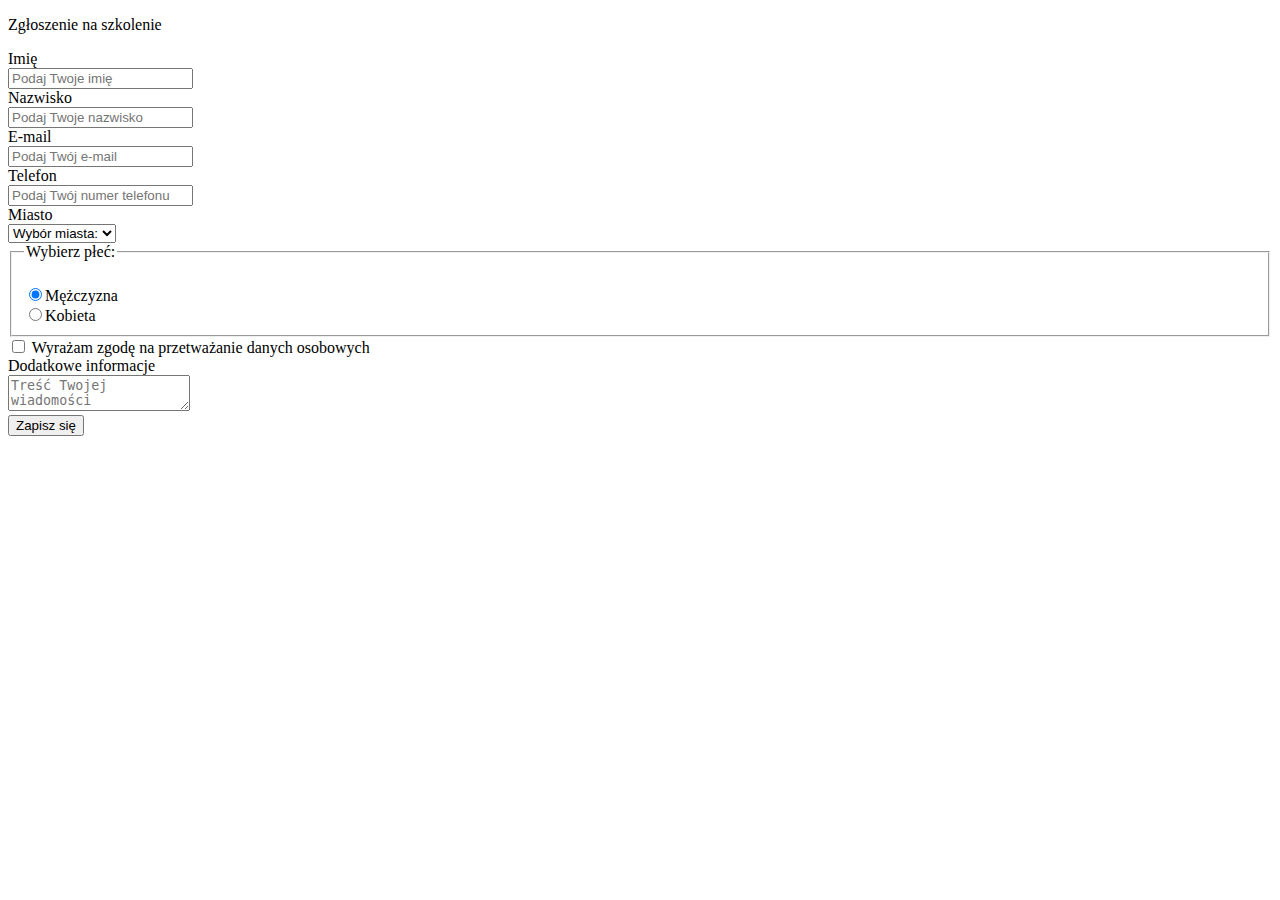
<file: 1-formularz-html5/index.html>
<!DOCTYPE html>
<html lang="en">

<head>
    <meta charset="UTF-8">
    <title>1-formularz-html5</title>
</head>

<body>
    <div id=formularz>
        <p>Zgłoszenie na szkolenie</p>
        <form method="POST" action="https://formspree.io/siragata@op.pl">
            <label for="imie">Imię</label><br>
            <input type="text" id="imie" placeholder="Podaj Twoje imię" required><br>

            <label for="nazwisko">Nazwisko</label><br>
            <input type="text" id="nazwisko" placeholder="Podaj Twoje nazwisko" required><br>

            <label for="email">E-mail</label><br>
            <input type="email" id="email" placeholder="Podaj Twój e-mail" required><br>

            <label for="telefon">Telefon</label><br>
            <input type="tel" id="telefon" placeholder="Podaj Twój numer telefonu" required><br>

            <label for="wojewodztwo">Miasto</label><br>
            <select name="wojewodztwo" id="wojewodztwo">
                <option value="" selected disabled hidden>Wybór miasta:</option>
                <option value="krakow">Kraków</option>
                <option value="warszawa">Warszawa</option>
                <option value="gdansk">Gdańsk</option>
            </select><br>

            <fieldset>
                <legend>Wybierz płeć:</legend><br>
                <input type="radio" name="plec" id="mezczyzn" value="mezczyzn" checked><label for="mezczyzn">Mężczyzna</label><br>
                <input type="radio" name="plec" id="kobieta" value="kobieta"><label for="kobieta">Kobieta</label><br>
            </fieldset>

            <input type="checkbox" id="dane" name="dane" value="dane" required>
            <label for="dane">Wyrażam zgodę na przetważanie danych osobowych</label><br>

            <label for="wiadomosc">Dodatkowe informacje</label><br>
            <textarea name="wiadomosc" id="wiadomosc" maxlength="1000" placeholder="Treść Twojej wiadomości"></textarea><br>

            <button type="submit">Zapisz się</button><br>
        </form>
    </div>
</body>

</html>
</file>
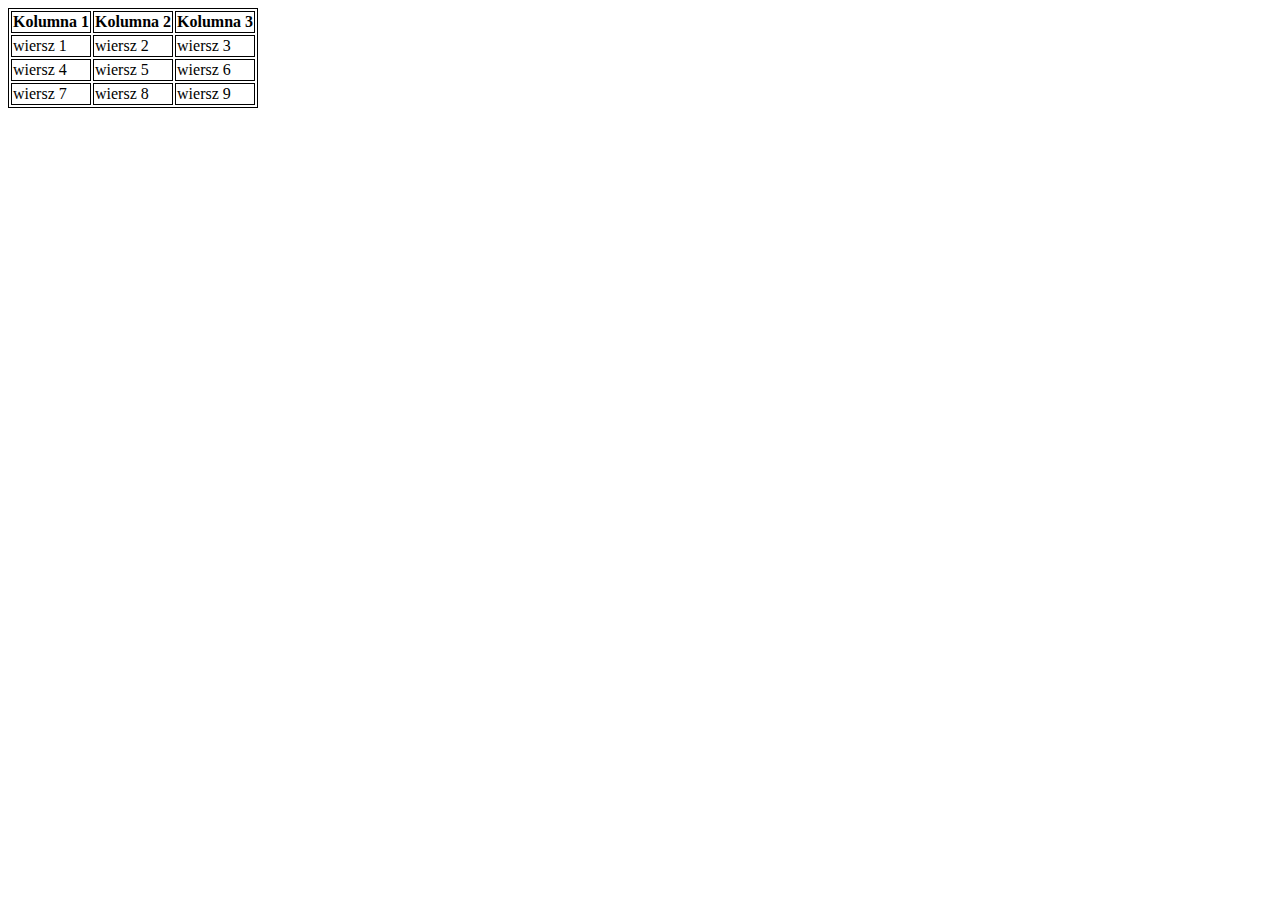
<file: 10-html-table/index.html>
<!DOCTYPE html>
<html lang="en">

<head>
    <meta charset="UTF-8">
    <title>Document</title>
    <style>
        table, 
        th,
        td {
            border: 1px solid black;
        }
    </style>
</head>

<body>
    <table>
        <tr>
            <th>Kolumna 1</th>
            <th>Kolumna 2</th>
            <th>Kolumna 3</th>
        </tr>
        <tr>
            <td>wiersz 1</td>
            <td>wiersz 2</td>
            <td>wiersz 3</td>
        </tr>
        <tr>
            <td>wiersz 4</td>
            <td>wiersz 5</td>
            <td>wiersz 6</td>
        </tr>
        <tr>
            <td>wiersz 7</td>
            <td>wiersz 8</td>
            <td>wiersz 9</td>
        </tr>
    </table>
</body>

</html>
</file>
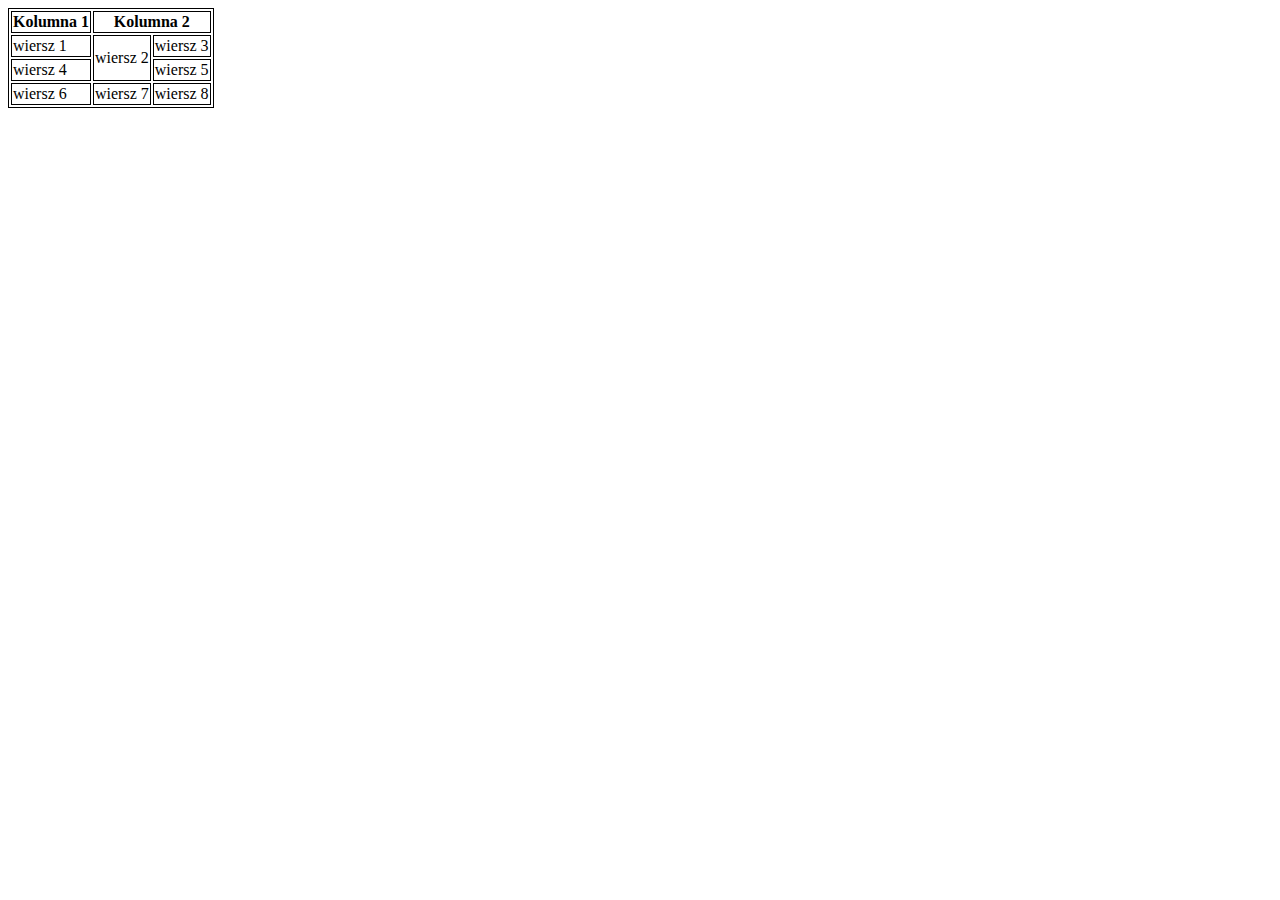
<file: 11-html-table2/index.html>
<!DOCTYPE html>
<html lang="en">

<head>
    <meta charset="UTF-8">
    <title>11-html-table2</title>
    <style>
        table, 
        th,
        td {
            border: 1px solid black;
        }
    </style>
</head>

<body>
    <table>
        <tr>
            <th>Kolumna 1</th>
            <th colspan="2">Kolumna 2</th>
        </tr>
        <tr>
            <td>wiersz 1</td>
            <td rowspan="2">wiersz 2</td>
            <td>wiersz 3</td>
        </tr>
        <tr>
            <td>wiersz 4</td>
            <td>wiersz 5</td>
        </tr>
        <tr>
            <td>wiersz 6</td>
            <td>wiersz 7</td>
            <td>wiersz 8</td>
        </tr>
    </table>
</body>

</html>
</file>
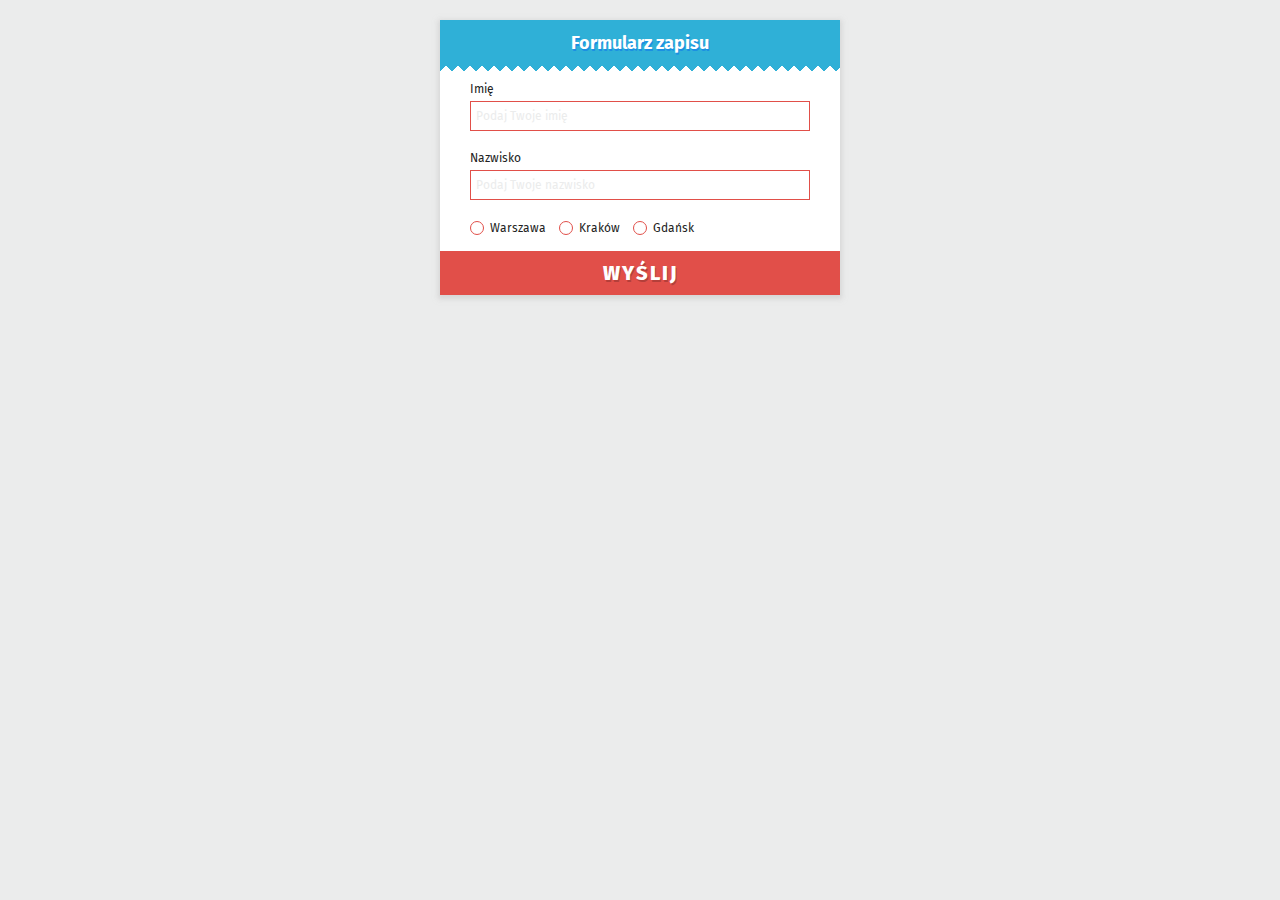
<file: 12-html-prosty-formularz/index.html>
<!DOCTYPE html>
<html lang="pl">
<head>
    <meta charset="UTF-8">
    <link href="https://fonts.googleapis.com/css?family=Fira+Sans" rel="stylesheet">
    <link rel="stylesheet" href="css/style.css">
    <title>12-html-prosty-formularz</title>
</head>
<body>
    <div id="formularz">
        <div class="zig-zag"><h1>Formularz zapisu</h1></div>
        <form method="POST" action="https://formspree.io/siragata@op.pl">
            <label for="imie">Imię</label><br>
            <input type="text" id="imie" name="imie" placeholder="Podaj Twoje imię"><br>
            
            <label for="nazwisko">Nazwisko</label><br>
            <input type="text" id="nazwisko" name="nazwisko" placeholder="Podaj Twoje nazwisko"><br>
            
            
<!-- Dodatkowe elementy nie objęte zadaniem "12-html-prosty-formularz" - START -->
            <input id="warszawa" type="radio" name="miasto" value="warszawa">  
            <label for="warszawa">Warszawa</label>  
            
            <input id="krakow" type="radio" name="miasto" value="krakow">  
            <label for="krakow">Kraków</label>  
            
            <input id="gdansk" type="radio" name="miasto" value="gdansk">  
            <label for="gdansk">Gdańsk</label>
<!-- Dodatkowe elementy nie objęte zadaniem "12-html-prosty-formularz" - END -->     
           
                         
            <button type="submit" >Wyślij</button>
        </form>
    </div>
</body>
</html>
</file>
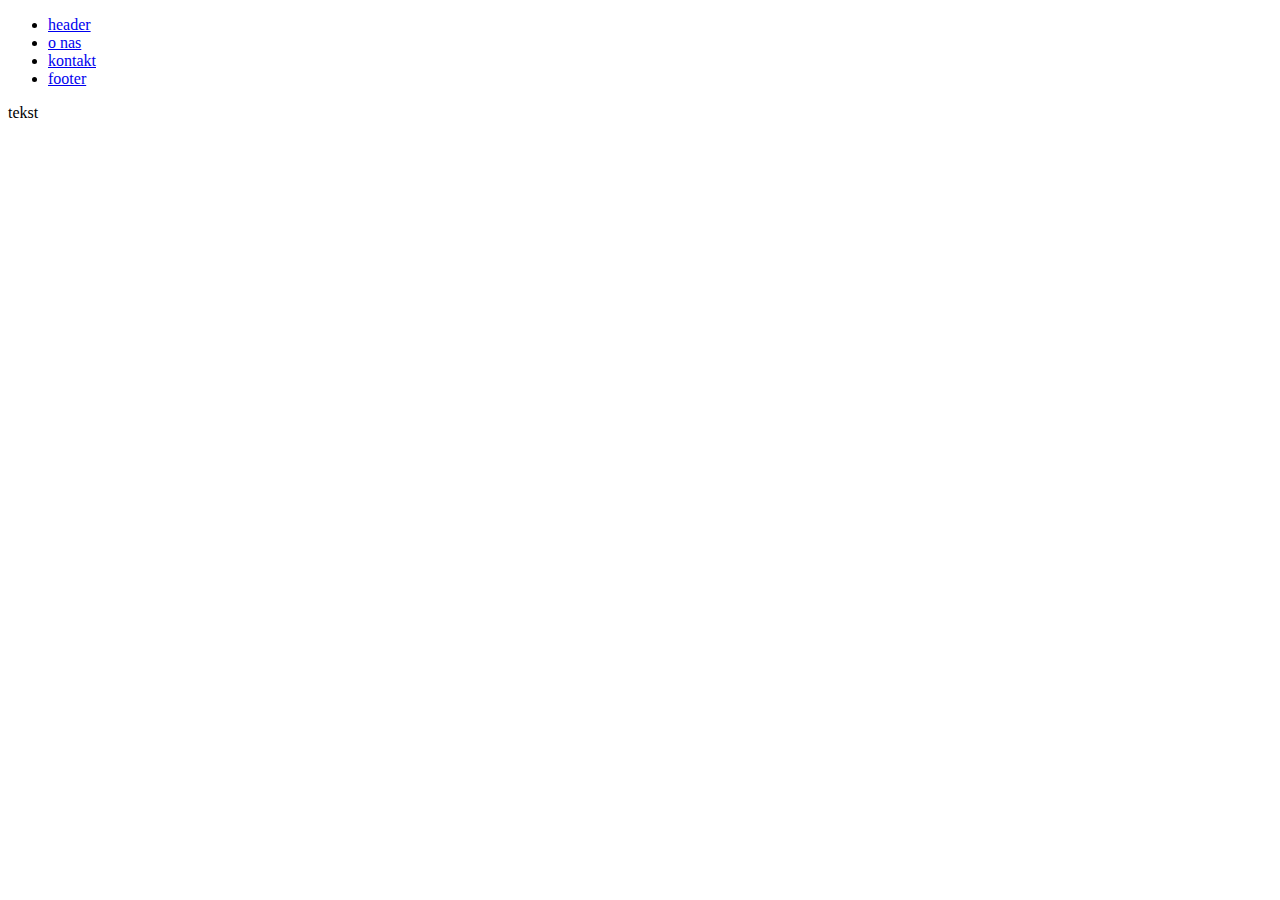
<file: 9-struktura-html5/index.html>
<!DOCTYPE html>
<html lang="pl">

<head>
    <meta charset="UTF-8">
    <title>9-struktura-html5</title>
</head>

<body>
    <nav>
        <ul>
            <li><a href="#main">header</a></li>
            <li><a href="#o-nas">o nas</a></li>
            <li><a href="#kontakt">kontakt</a></li>
            <li><a href="#footer">footer</a></li>
        </ul>
    </nav>
    <header id="main">
    </header>

    <section id="o-nas">
        <p>tekst</p>
    </section>

    <section id="kontakt">
    </section>

    <footer id="footer">
    </footer>


</body>

</html>
</file>
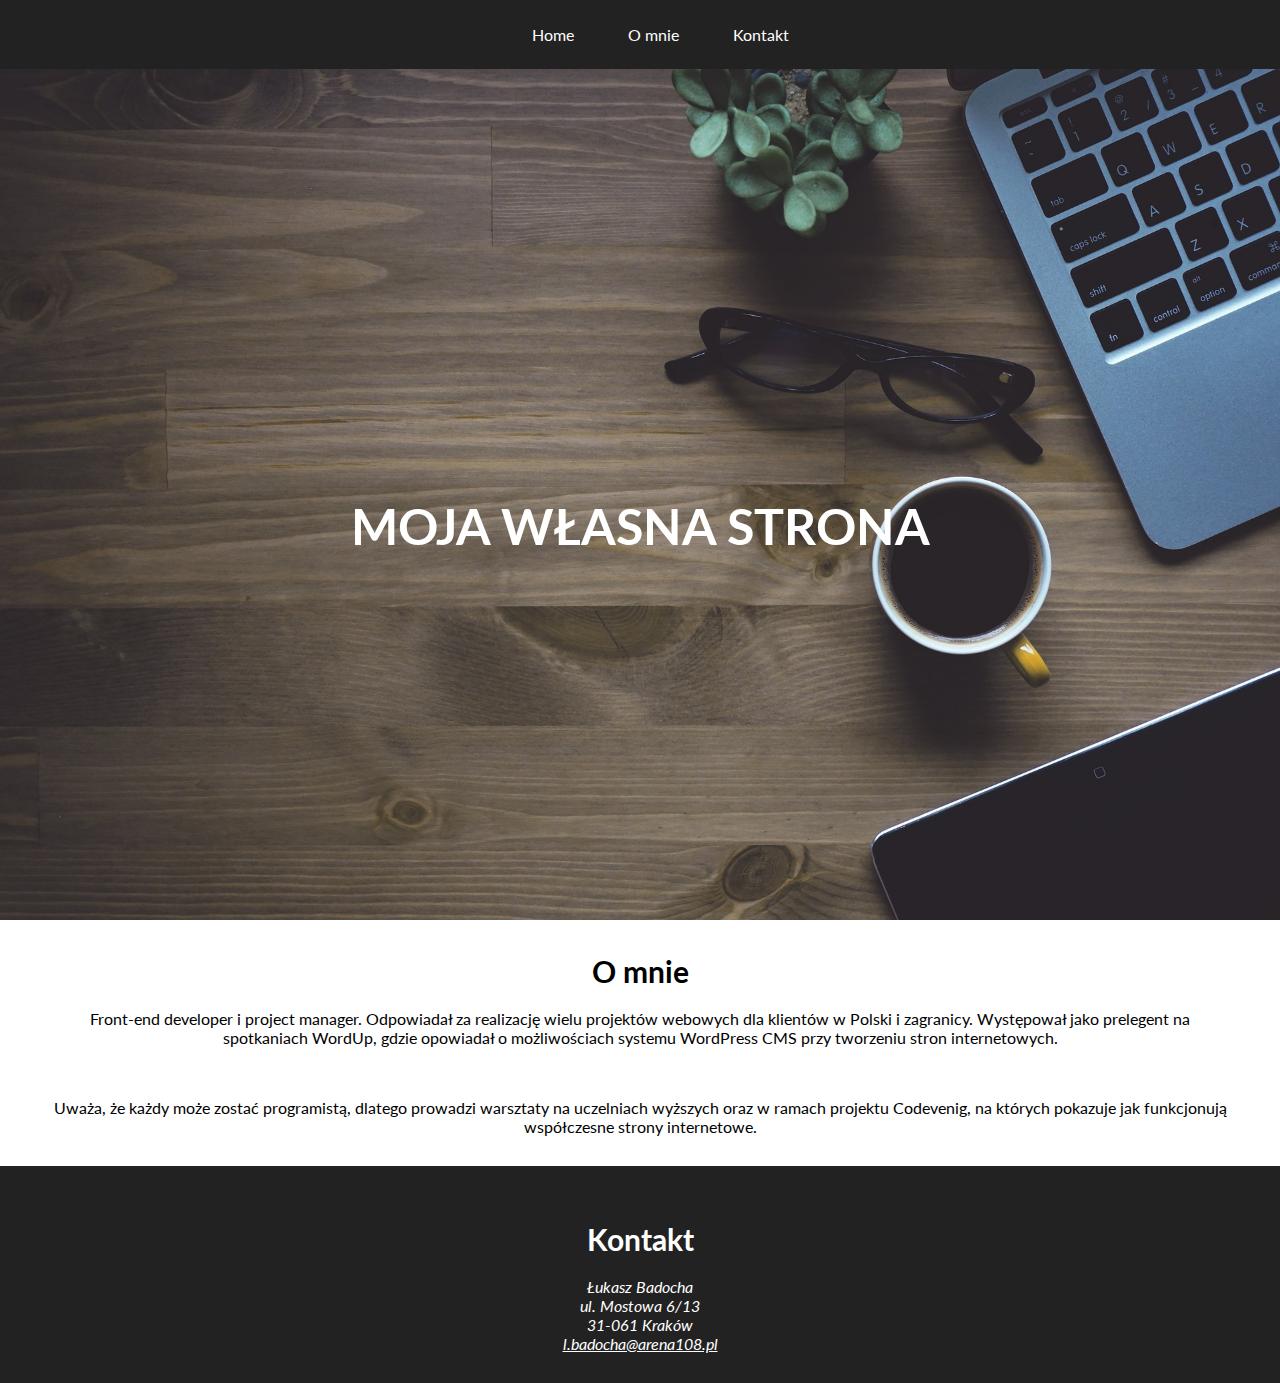
<file: projekt-do-poprawy/index.html>
<!DOCTYPE html>
<html lang="pl">

<head>
    <meta charset="UTF-8">
    <title>Warsztaty - HTML5 w praktyce</title>
    <link href='http://fonts.googleapis.com/css?family=Lato&subset=latin,latin-ext' rel='stylesheet' type='text/css'>
    <link rel="stylesheet" href="css/style.css">
</head>

<body>

    <nav id="menu">
        <ul>
            <li class="menu-item"><a href="#">Home</a></li>
            <li class="menu-item"><a href="#about">O mnie</a></li>
            <li class="menu-item"><a href="#contact">Kontakt</a></li>
        </ul>
    </nav>



    <header id="header">
        <img src="img/header-background.jpg" alt="Zdjęcie nagłówkowe">
        <h1 id="main-header-text">Moja własna strona</h1>
    </header>

    <section id="about">
        <h2 id="about-header">O mnie</h2>
        <p class="about-content">Front-end developer i project manager. Odpowiadał za realizację wielu projektów webowych dla klientów w Polski i zagranicy. Występował jako prelegent na spotkaniach WordUp, gdzie opowiadał o możliwościach systemu WordPress CMS przy tworzeniu stron internetowych.</p>
        <br />

        <p class="about-content"> Uważa, że każdy może zostać programistą, dlatego prowadzi warsztaty na uczelniach wyższych oraz w ramach projektu Codevenig, na których pokazuje jak funkcjonują współczesne strony internetowe.</p>

    </section>


    <footer id="contact">
        <h2 id="contact-header">Kontakt</h2>
        <address id="contact-content">
            Łukasz Badocha<br /> ul. Mostowa 6/13<br /> 31-061 Kraków<br />
            <a href="mailto:l.badocha@arena108.pl">l.badocha@arena108.pl</a>
        </address>
    </footer>

</body>

</html>
</file>
<file: 12-html-prosty-formularz/css/style.css>
/*Main Style - START*/
* {
    margin: 0;
    padding: 0;
}

body {
    background-color: #ebecec;
    font-family: 'Fira Sans', sans-serif;
    font-size: 12px;
    color: #222222;
}
/*Main Style - END*/
/*Formularz Style - START*/
div#formularz {
    width: 400px;
    height: 275px;
    background-color: #ffffff;
    position: relative;
    top: 20px;
    left: 0;
    right: 0;
    margin: 0 auto;
    box-shadow: 0px 2px 5px 2px rgba(200,200,200,0.6);

}

div#formularz > div.zig-zag > h1 {
    padding: 12px 10px 8px 10px;
    background-color: #2fb0d7;    
    color: #fff;
    text-align: center;
    font-size: 18px;
    position: relative;
    text-shadow: 1px 2px 0 #1b90e2;
}


div#formularz > div.zig-zag{
    margin: 50px 0;
    margin-top: 0;
    background: #2fb0d7;
    padding: 0;
    height: 2px;
	}

div#formularz > div.zig-zag:after{
	background: 
            linear-gradient(-45deg, transparent 10px, #2fb0d7 0), 
            linear-gradient(45deg, transparent 10px, #2fb0d7 0);
    background-repeat: repeat-x;
	background-position: left bottom;
    background-size: 12px 20px;
    content: "";
    display: block;

	width: 100%;
	height: 12px;

    position: relative;
	top: 0px;
	left: 0px;
	}

div#formularz > form {
    padding: 10px 30px;
}
/*Formularz Style - END*/

/*Button[type=submit] Style - START*/
form > button[type=submit] {
    position: absolute;
    bottom: 0;
    left: 0;
    width: 100%;
    height: auto;
    padding: 10px;
    border: 0;
    outline: none;
    background-color: #e14f49;    
    font-family: 'Fira Sans', sans-serif;
    color: #fff;
    text-align: center;
    font-size: 20px;
    text-transform: uppercase;
    font-weight: 800;
    text-decoration: none;
    text-shadow: 1px 2px 0 #b43f3a;
    cursor: pointer;
    letter-spacing: 2px;
}
/*Button[type=submit] Style - END*/

/*Input Style - START*/
input[type=text] {
    -webkit-box-sizing: border-box;
    box-sizing: border-box;
    outline: none;
    border: 1px solid #e14f49;
    width: 340px;
    height: 30px;
    color: #222222;
    padding: 5px;
    margin: 5px 0 20px 0;
    font-family: 'Fira Sans', sans-serif;
}
input[type=text]::-webkit-input-placeholder {
    font-family: 'Fira Sans', sans-serif;
    font-size: 12px;
    background-color: #ffffff;
    color: #ebecec;
}
input[type=text]:-ms-input-placeholder {
    font-family: 'Fira Sans', sans-serif;
    font-size: 12px;
    background-color: #ffffff;
    color: #ebecec;
}
input[type=text]::placeholder {
    font-family: 'Fira Sans', sans-serif;
    font-size: 12px;
    background-color: #ffffff;
    color: #ebecec;
}

input[type=text]:focus {
    border: 1px solid #2fb0d7;
}

input[type=radio] + label {
    display: inline-block;
    cursor: pointer;
    position: relative;
    padding-left: 20px;  
    margin-right: 10px;
    vertical-align: middle;
}

input[type=radio] {  
    display: none;  
}

input[type=radio] + label::before {
    content: "";
    display: inline-block;
    width: 12px;
    height: 12px;
    border-radius: 50%;
    margin-right: 10px;
    position: absolute;  
    left: 0;   
    background-color: #fff;
    border: 1px solid #e14f49;
}

input[type=radio]:checked + label::before {
    content: "\2022";  
    color: #e14f49;  
    font-size: 32px;  
    text-align: center;  
    line-height: 13px;  
}

/*Input Style - END*/
</file>
<file: projekt-do-poprawy/css/style.css>
body {
  margin: 0;
  font-family: 'Lato', sans-serif;
}

#menu {
  text-align: center;
  background: #222;
  
}

#menu .menu-item {
  display: inline-block;
  padding: 25px;
  list-style: none;
}

#menu ul {
  margin: 0;
}

#menu .menu-item a{
  text-decoration: none;
  color: #fff;
}

#menu .menu-item a:hover{
  color: #999;
}

#header {
  position: relative;
  text-align: center;
}

#header img{
  width: 100%;
}

#header #main-header-text {
  position: absolute;
  top: 50%;
  font-size: 50px;
  font-weight: 700;
  margin: 0 auto;
  left: 0;
  right: 0;
  text-transform: uppercase;
  color: #fff;
  
}

#about {
  margin: 30px 0;
  padding: 0 50px;
}

#about #about-header{
  font-size: 30px;
  text-align: center;
  margin-bottom: 20px;
}

#about .about-content{
  text-align: center;
}

#contact {
  padding: 30px 50px;
  background: #222;
}

#contact #contact-header{
  font-size: 30px;
  text-align: center;
  margin-bottom: 20px;
  color: #fff;
}

#contact #contact-content {
  text-align: center;
  color: #fff;
}

#contact #contact-content a {
  color: #fff;
}

#contact #contact-content a:hover {
  color: #999;
}
</file>
